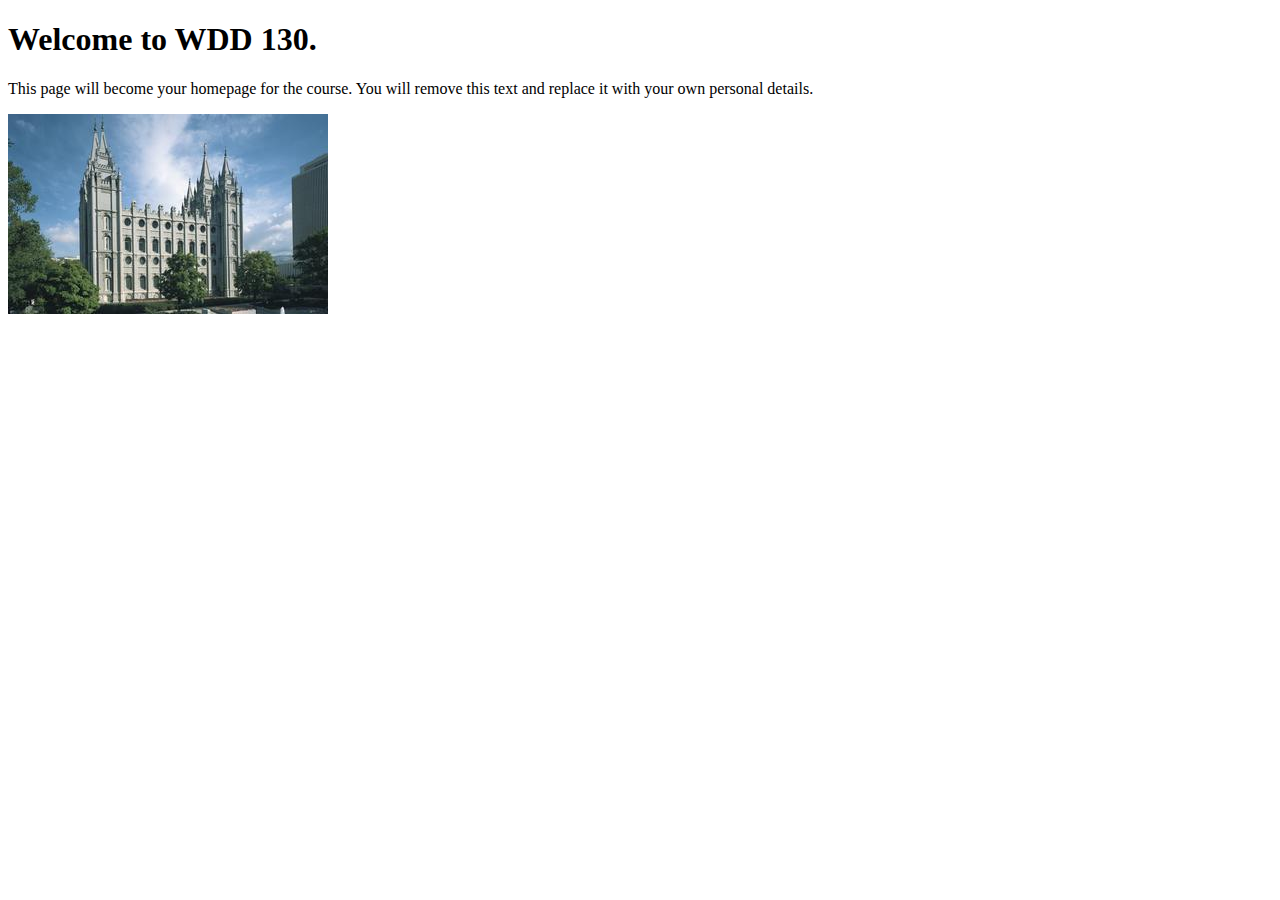
<file: index.html>
<!DOCTYPE html>
<html lang="en">
<head>
    <meta charset="UTF-8">
    <meta name="viewport" content="width=device-width, initial-scale=1.0">
    <title>WDD 130 | Personal Homepage</title>
</head>
<body>
    <h1>Welcome to WDD 130.</h1>
    <p>This page will become your homepage for the course. You will remove this text and replace it with your own personal details.</p>

    <img src="images/salt-lake-temple.jpg" alt="The Salt Lake Temple.">
</body>
</html>
</file>
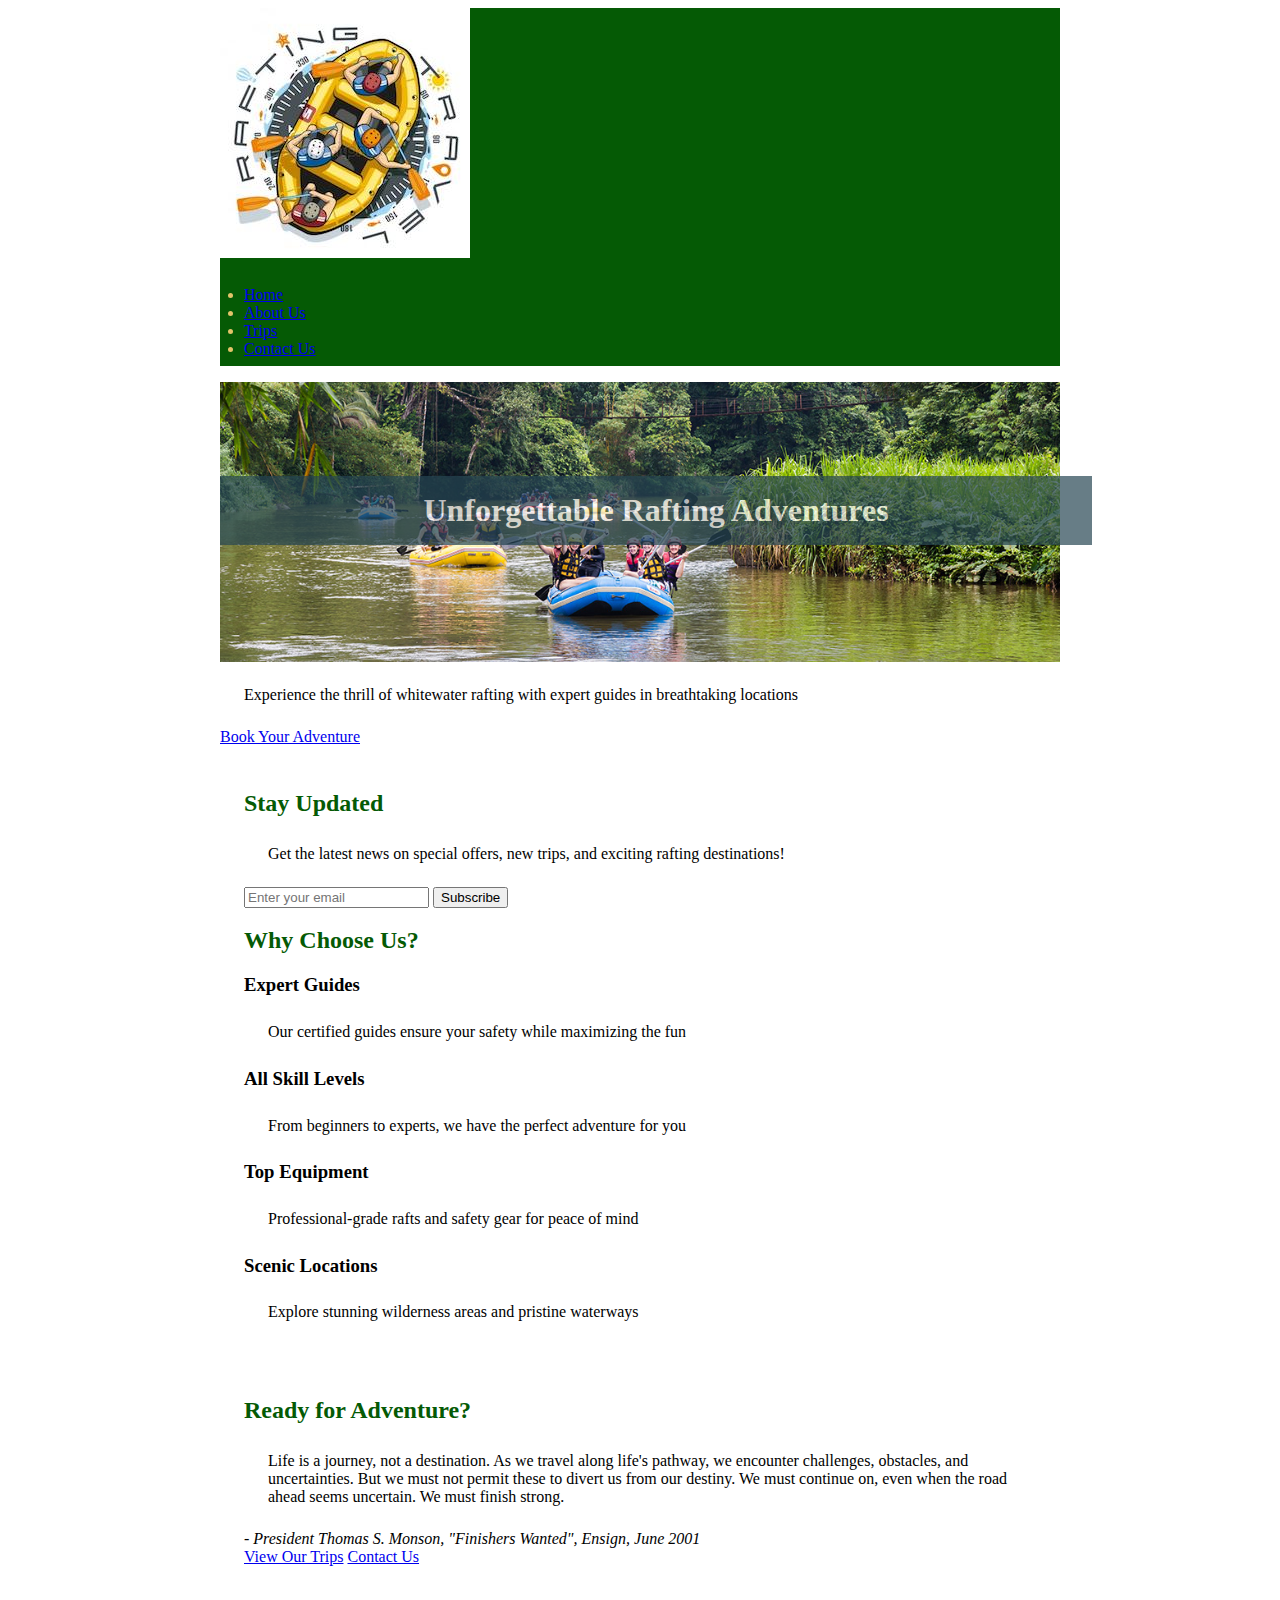
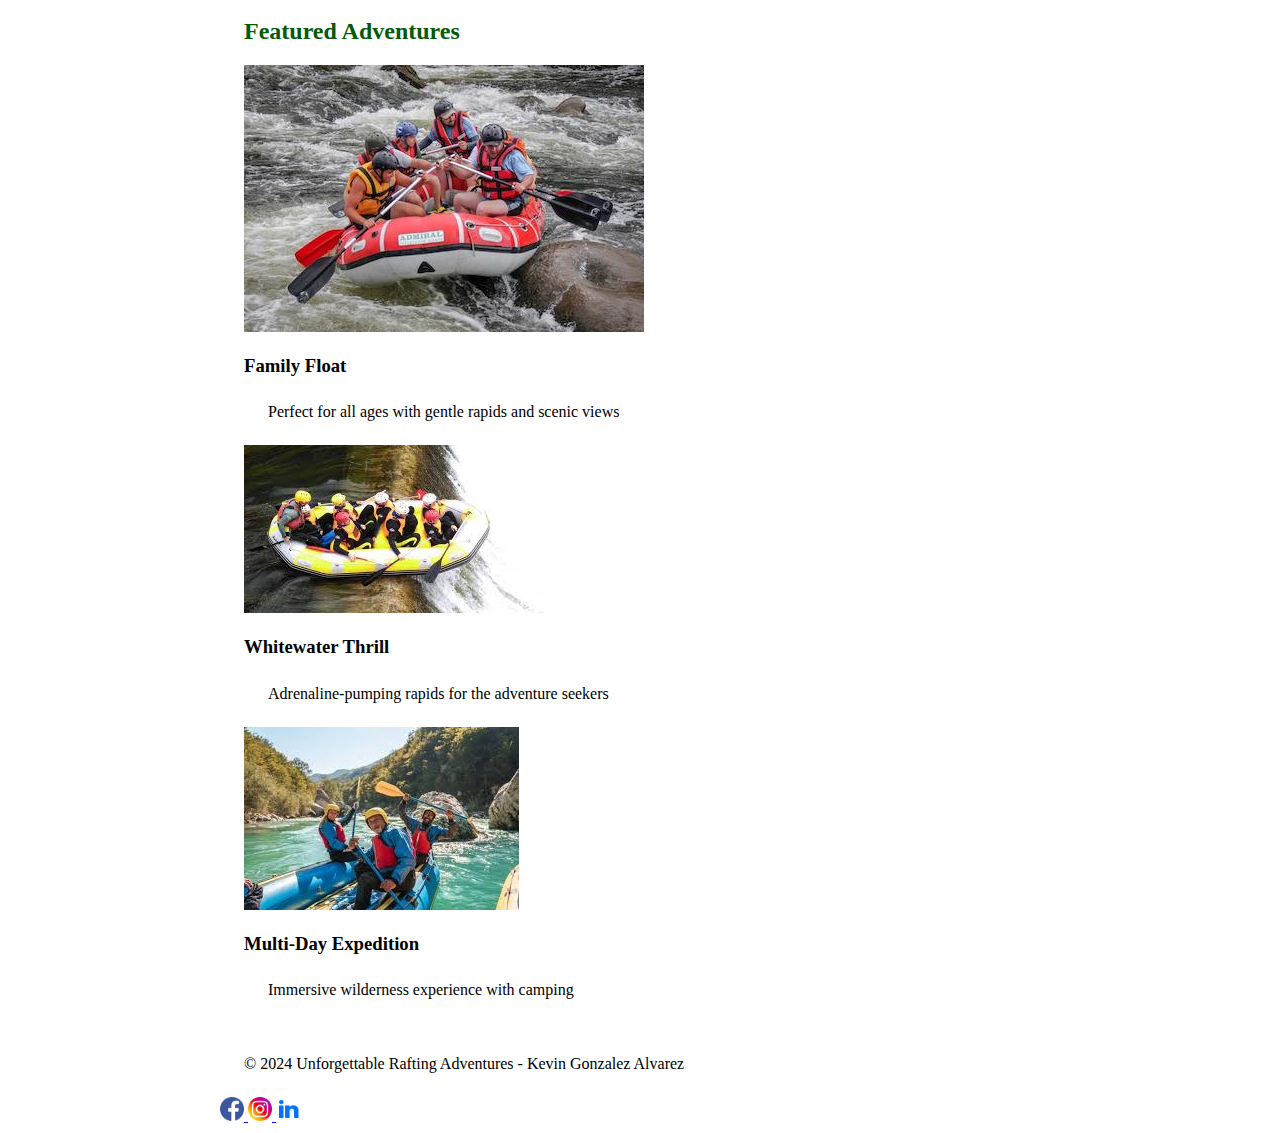
<file: wwr/index.html>
<!DOCTYPE html>
<html lang="en">

<head>
    <meta charset="UTF-8">
    <meta name="viewport" content="width=device-width, initial-scale=1.0">
    <meta name="author" content="Kevin Gonzalez Alvarez">
    <meta name="description"
        content="Experience unforgettable rafting adventures with our expert guides. From gentle family floats to thrilling whitewater rapids. Book your adventure today!">
    <title>Home – Unforgettable Rafting Adventures</title>
    <link rel="stylesheet" href="styles/rafting.css">
</head>

<body>
    <header class="site-header">
        <div class="header-grid">
            <img class="logo" src="images/raftingcompas.jpg" alt="Rafting Compass">
            <nav class="main-nav">
                <ul>
                    <li><a href="index.html">Home</a></li>
                    <li><a href="about.html">About Us</a></li>
                    <li><a href="trips.html">Trips</a></li>
                    <li><a href="contact.html">Contact Us</a></li>
                </ul>
            </nav>
        </div>
    </header>

    <main>
        <div class="hero">
            <img src="images/hero_rafting.jpg" alt="Exciting whitewater rafting adventure">
            <div class="hero-content">
                <h1>Unforgettable Rafting Adventures</h1>
                <p>Experience the thrill of whitewater rafting with expert guides in breathtaking locations</p>
                <a href="trips.html" class="cta-button">Book Your Adventure</a>
            </div>
        </div>

        <!-- Newsletter and Call to Action Section -->
        <section class="home-grid">
            <div class="newsletter-section">
                <h2>Stay Updated</h2>
                <p>Get the latest news on special offers, new trips, and exciting rafting destinations!</p>
                <form class="newsletter-form" action="#" method="post">
                    <input type="email" id="email" name="email" placeholder="Enter your email" required>
                    <button type="submit">Subscribe</button>
                </form>
            </div>

            <div class="features-section">
                <h2>Why Choose Us?</h2>
                <div class="features-grid">
                    <div class="feature">
                        <h3>Expert Guides</h3>
                        <p>Our certified guides ensure your safety while maximizing the fun</p>
                    </div>
                    <div class="feature">
                        <h3>All Skill Levels</h3>
                        <p>From beginners to experts, we have the perfect adventure for you</p>
                    </div>
                    <div class="feature">
                        <h3>Top Equipment</h3>
                        <p>Professional-grade rafts and safety gear for peace of mind</p>
                    </div>
                    <div class="feature">
                        <h3>Scenic Locations</h3>
                        <p>Explore stunning wilderness areas and pristine waterways</p>
                    </div>
                </div>
            </div>
        </section>

        <!-- Call to Action Section -->
        <section class="cta-section">
            <h2>Ready for Adventure?</h2>
            <p>Life is a journey, not a destination. As we travel along life's pathway, we encounter challenges,
                obstacles, and uncertainties. But we must not permit these to divert us from our destiny. We must
                continue on, even when the road ahead seems uncertain. We must finish strong.</p>
            <cite>- President Thomas S. Monson, "Finishers Wanted", Ensign, June 2001</cite>
            <div class="cta-buttons">
                <a href="trips.html" class="cta-primary">View Our Trips</a>
                <a href="contact.html" class="cta-secondary">Contact Us</a>
            </div>
        </section>

        <!-- Adventure Preview -->
        <section class="adventure-preview">
            <h2>Featured Adventures</h2>
            <div class="preview-grid">
                <div class="preview-card">
                    <img src="images/adventure1.jpg" alt="Family friendly rafting">
                    <h3>Family Float</h3>
                    <p>Perfect for all ages with gentle rapids and scenic views</p>
                </div>
                <div class="preview-card">
                    <img src="images/adventure2.jpg" alt="Whitewater rafting">
                    <h3>Whitewater Thrill</h3>
                    <p>Adrenaline-pumping rapids for the adventure seekers</p>
                </div>
                <div class="preview-card">
                    <img src="images/adventure3.jpg" alt="Multi-day expedition">
                    <h3>Multi-Day Expedition</h3>
                    <p>Immersive wilderness experience with camping</p>
                </div>
            </div>
        </section>
    </main>

    <footer>
        <div class="footer-grid">
            <p>&copy; 2024 Unforgettable Rafting Adventures - Kevin Gonzalez Alvarez</p>
            <div class="social-media">
                <a href="https://facebook.com" target="_blank">
                    <img src="images/facebook_icon.png" alt="Facebook" width="24" height="24">
                </a>
                <a href="https://instagram.com" target="_blank">
                    <img src="images/instagram_icon.png" alt="Instagram" width="24" height="24">
                </a>
                <a href="https://linkedin.com" target="_blank">
                    <img src="images/linkedin_icon.png" alt="LinkedIn" width="24" height="24">
                </a>
            </div>
        </div>
    </footer>
</body>

</html>
</file>
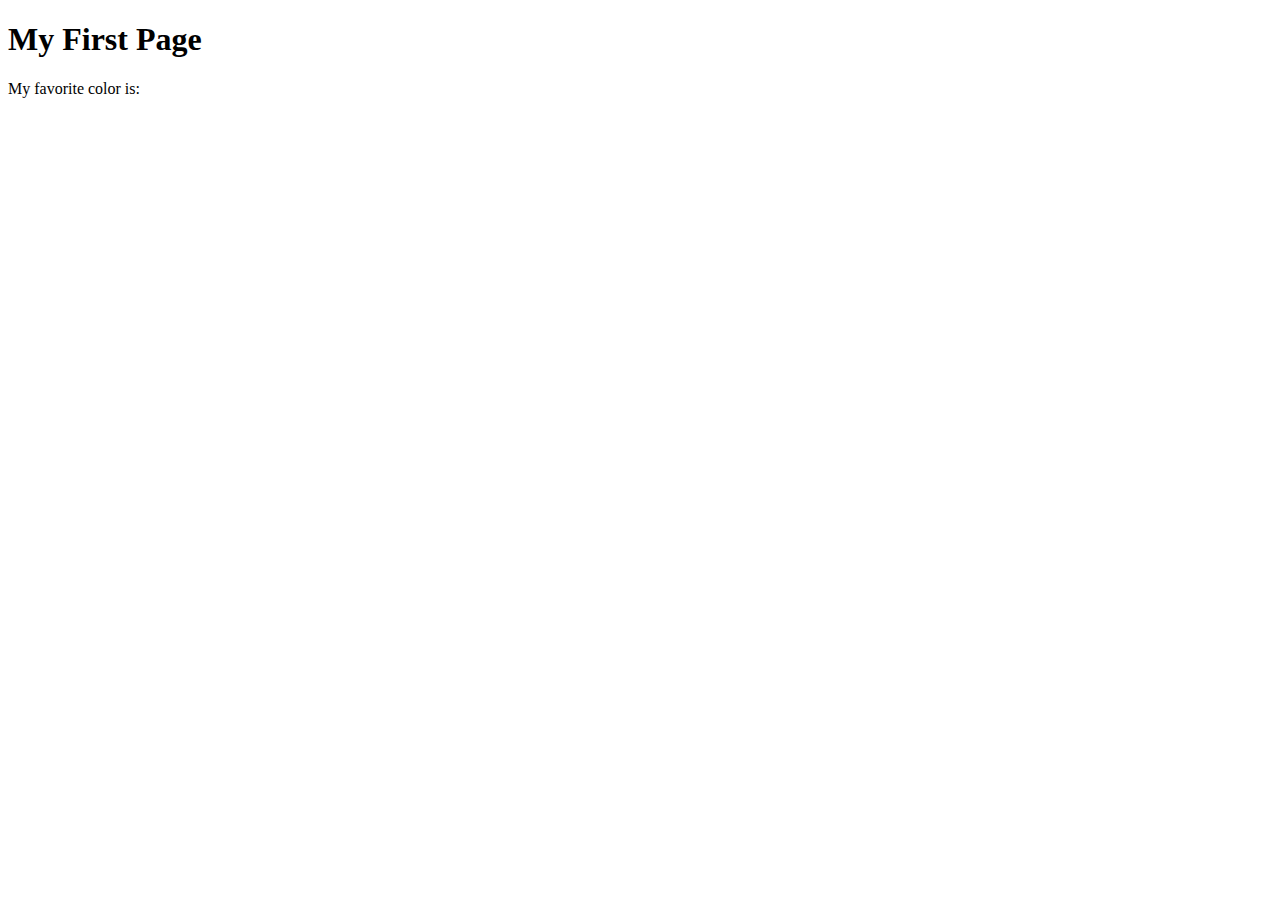
<file: week01/first-page.html>
<!DOCTYPE html>
<html lang="en">
<head>
    <meta charset="UTF-8">
    <meta name="viewport" content="width=device-width, initial-scale=1.0">
    <title>My First Page</title>
</head>
<body>
    <h1>My First Page</h1>
    <p>My favorite color is: </p>
</body>
</html>
</file>
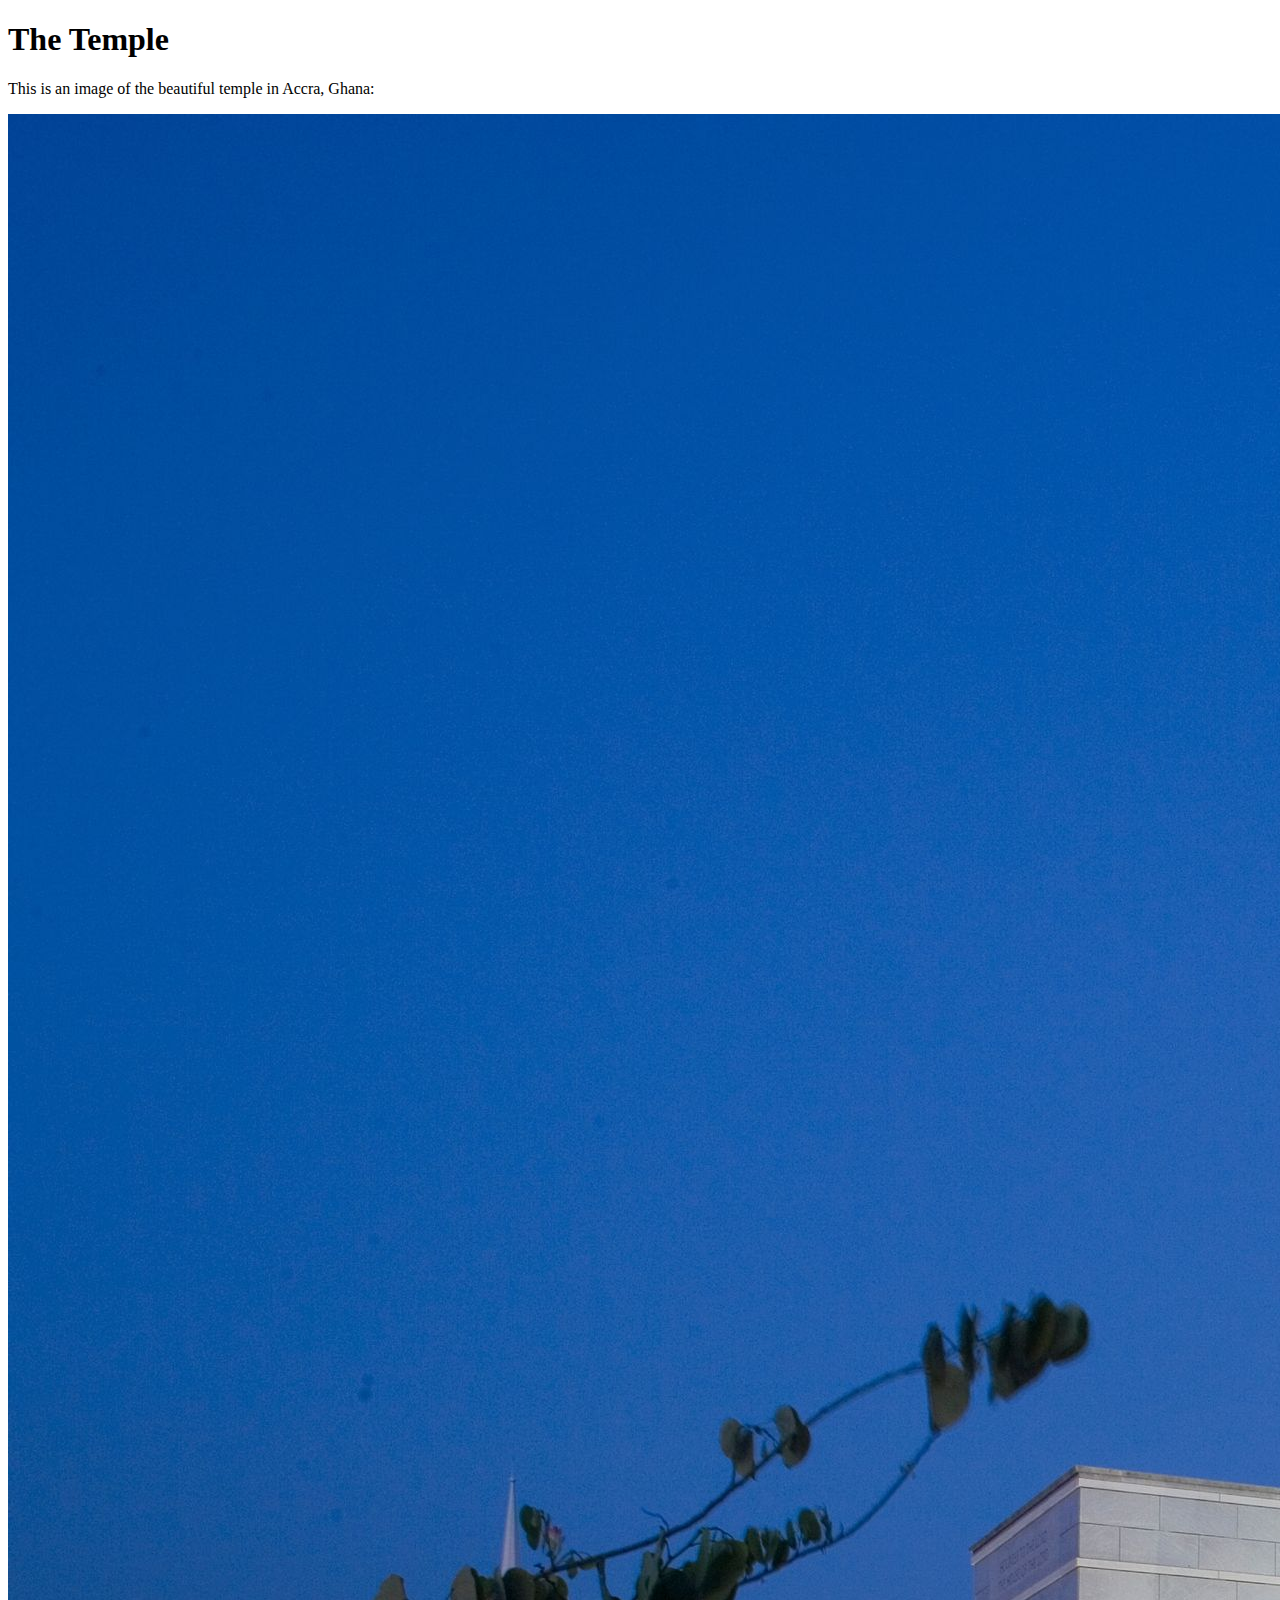
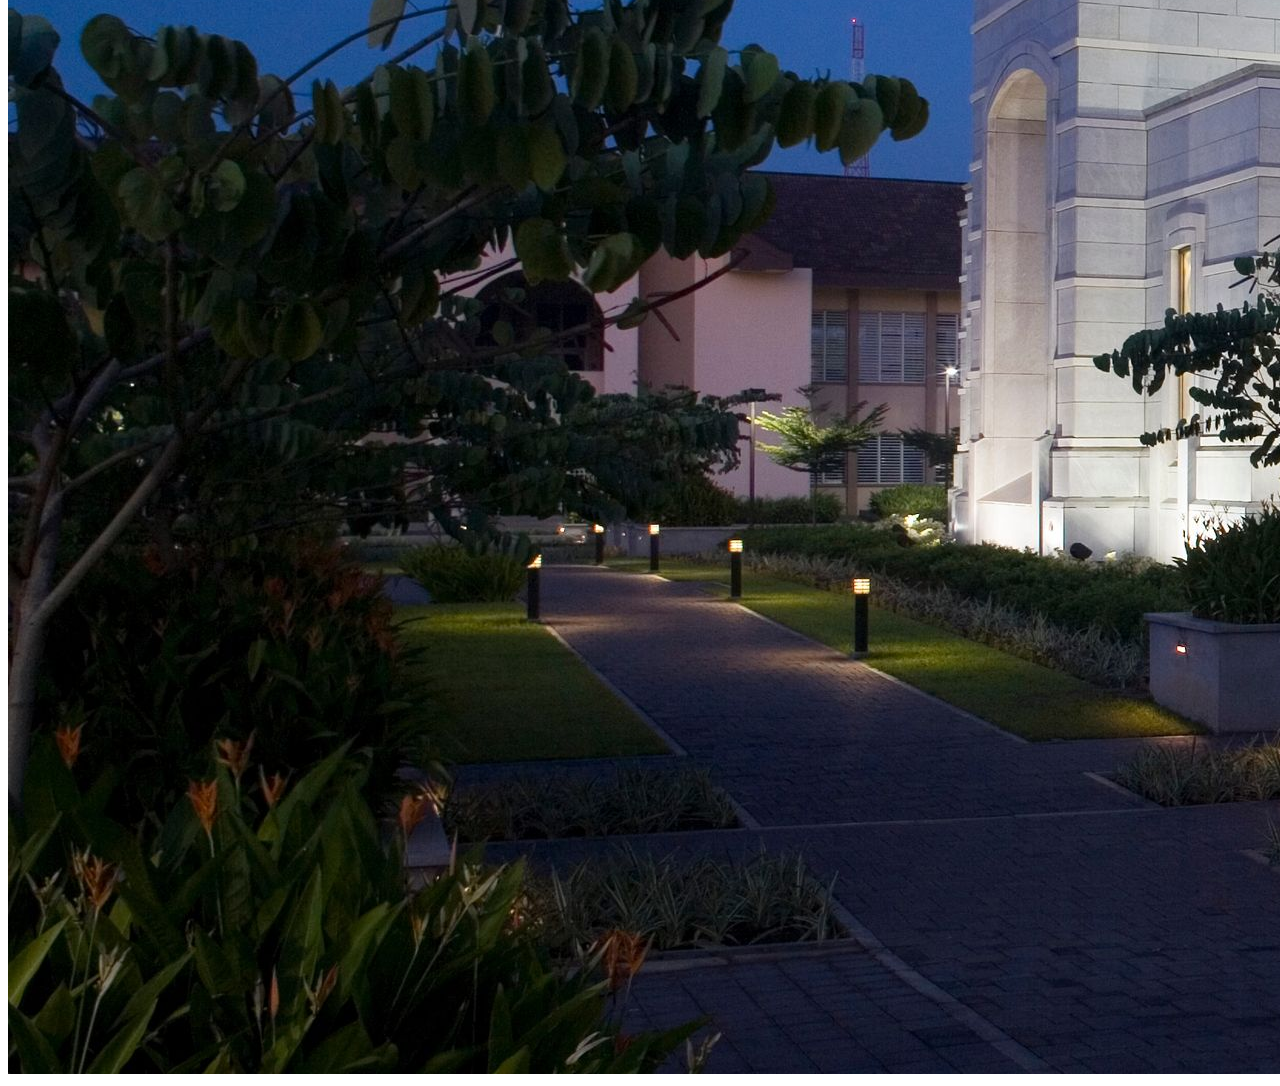
<file: week01/images.html>
<!DOCTYPE html>
<html lang="en">
<head>
    <meta charset="UTF-8">
    <meta name="viewport" content="width=device-width, initial-scale=1.0">
    <title>Temple Image</title>
</head>
<body>
    <h1>The Temple</h1>
    <p>This is an image of the beautiful temple in Accra, Ghana:</p>
    <img src="images/temple-large.jpeg" alt="The Accra Ghana Temple">
    
</body>
</html>
</file>
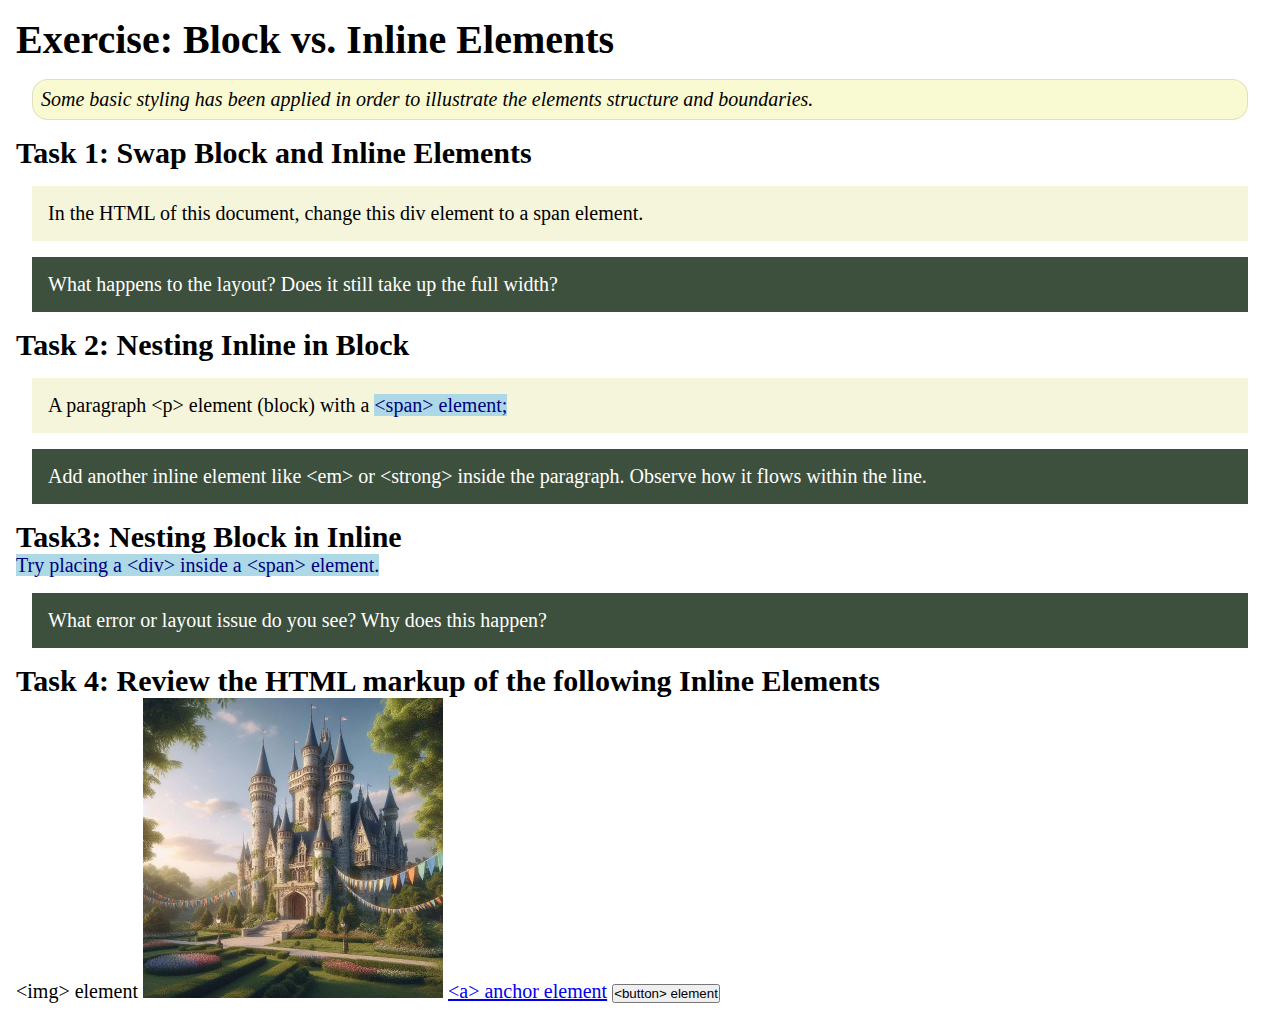
<file: week02/block-vs-inline.html>
<!DOCTYPE html>
<html lang="en">

<head>
    <meta charset="UTF-8">
    <meta name="viewport" content="width=device-width, initial-scale=1.0">
    <title>Exercise: Block vs. Inline Elements</title>
    <link rel="stylesheet" href="styles/block-vs-inline.css">
</head>

<body>
    <main>
        <h1>Exercise: Block vs. Inline Elements</h1>
        <p class="note">Some basic styling has been applied in order to illustrate the elements structure and
            boundaries.</p>

        <h2>Task 1: Swap Block and Inline Elements</h2>
        <div>In the HTML of this document, change this div element to a span element.</div>

        <p class="question">What happens to the layout? Does it still take up the full width?</p>

        <h2>Task 2: Nesting Inline in Block</h2>
        <p>A paragraph &lt;p&gt; element (block) with a <span>&lt;span&gt; element;</span></p>
        <p class="question">Add another inline element like &lt;em&gt; or &lt;strong&gt; inside the paragraph. Observe
            how it flows within the line.</p>

        <h2>Task3: Nesting Block in Inline</h2>
        <span>Try placing a &lt;div&gt; inside a &lt;span&gt; element.</span>
            <p class="question">What error or layout issue do you see? Why does this happen?</p>


            <h2>Task 4: Review the HTML markup of the following Inline Elements</h2>
        &lt;img&gt; element
        <img src="images/castle.webp" alt="placeholder image (images are inline)" width="300" height="300">
        <a href="https://churchofjesuschrist.org">&lt;a&gt; anchor element</a>
        <button type="button">&lt;button&gt; element</button>
    </main>
</body>

</html>
</file>
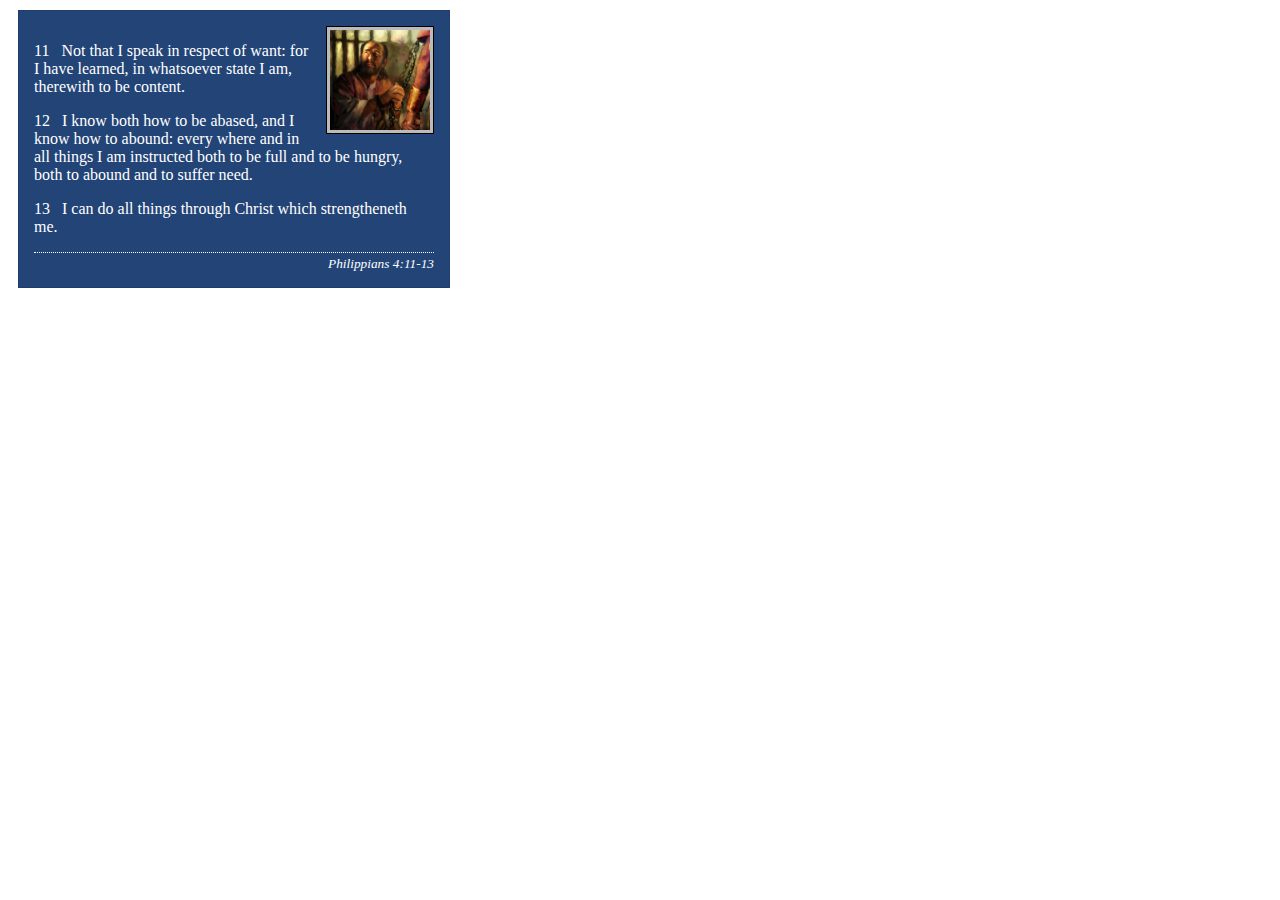
<file: week02/box-model-solution.html>
<!DOCTYPE html>
<html lang="en">
<head>
    <meta charset="UTF-8">
    <meta name="viewport" content="width=device-width, initial-scale=1.0">
    <title>Box Model Activity</title>
    <link rel="stylesheet" href="styles/box-model-solution.css">
</head>
<body>
    <main>
        <div class="callout">
            <img src="images/apostle-paul-imprisoned.webp" alt="Paul the Apostle - Imprisoned in Rome" width="200" height="200">
            <blockquote>
                <p>11 &nbsp; Not that I speak in respect of want: for I have learned, in whatsoever state I am, therewith to be content.</p>
                <p>12 &nbsp; I know both how to be abased, and I know how to abound: every where and in all things I am instructed both to be full and to be hungry, both to abound and to suffer need.</p>
                <p>13 &nbsp; I can do all things through Christ which strengtheneth me.</p>
            </blockquote>
            <cite>Philippians 4:11-13</cite>
        </div>
    </main>
</body>
</html>
</file>
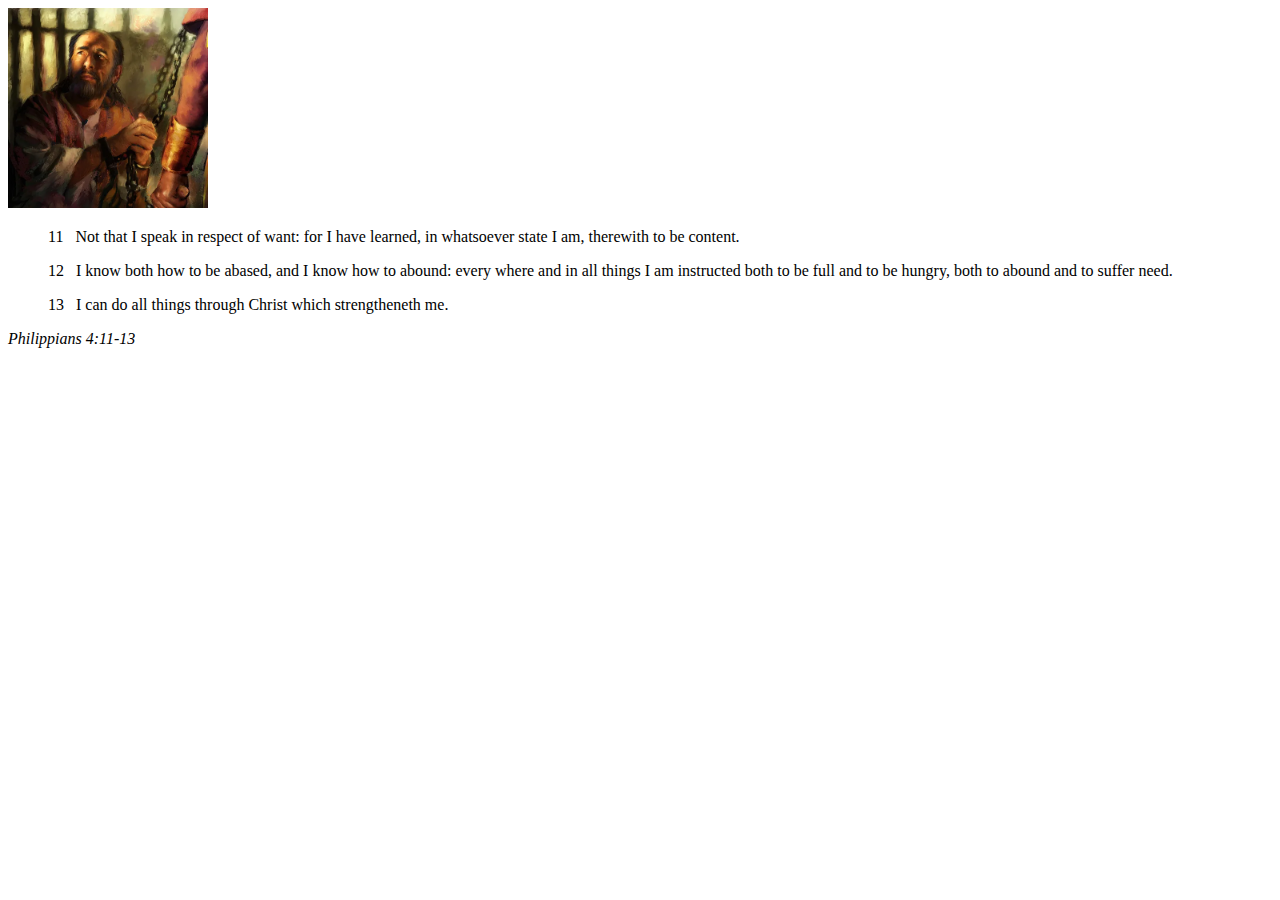
<file: week02/box-model.html>
<!DOCTYPE html>
<html lang="en">
<head>
    <meta charset="UTF-8">
    <meta name="viewport" content="width=device-width, initial-scale=1.0">
    <title>Box Model Activity</title>
</head>
<body>
    <main>
        <div class="callout">
            <img src="images/apostle-paul-imprisoned.webp" alt="Paul the Apostle - Imprisoned in Rome" width="200" height="200">
            <blockquote>
                <p>11 &nbsp; Not that I speak in respect of want: for I have learned, in whatsoever state I am, therewith to be content.</p>
                <p>12 &nbsp; I know both how to be abased, and I know how to abound: every where and in all things I am instructed both to be full and to be hungry, both to abound and to suffer need.</p>
                <p>13 &nbsp; I can do all things through Christ which strengtheneth me.</p>
            </blockquote>
            <cite>Philippians 4:11-13</cite>
        </div>
    </main>
</body>
</html>
</file>
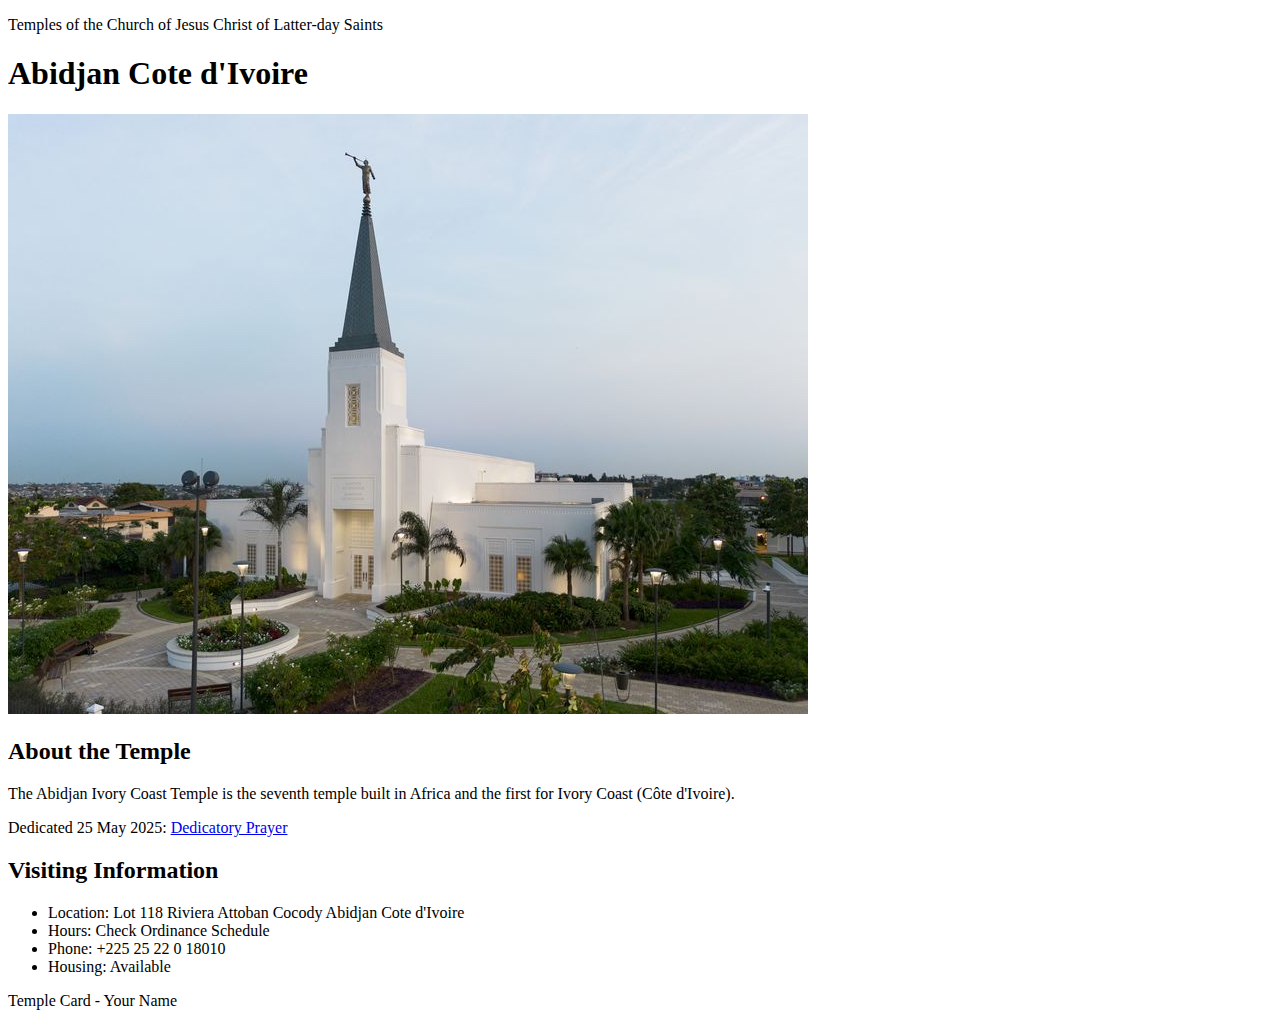
<file: week02/temple.html>
<!DOCTYPE html>
<html lang="en">

<head>
    <meta charset="UTF-8">
    <meta name="viewport" content="width=device-width, initial-scale=1.0">
    <title>Temple Card - Abidjan Cote d'Ivoire</title>
</head>

<body>
    <header>
        <p>Temples of the Church of Jesus Christ of Latter-day Saints</p>
    </header>
    <main>
        <h1>Abidjan Cote d'Ivoire</h1>
        <picture>
            <img src="images/abidjan-ivory-coast.jpeg" alt="Abidjan Cote d'Ivoire Temple">
        </picture>
        <section>
            <h2>About the Temple</h2>
            <p>The Abidjan Ivory Coast Temple is the seventh temple built in Africa and the first for Ivory Coast (Côte
                d'Ivoire).</p>
            <p>Dedicated 25 May 2025: <a
                    href="https://www.churchofjesuschrist.org/temples/dedicatory-prayer/abidjan-ivory-coast-temple/2025-05-25?lang=eng"
                    target="_blank" rel="noopener noreferrer">Dedicatory Prayer</a></p>
        </section>
        <section>
            <h2>Visiting Information</h2>
            <ul>
                <li>Location: Lot 118 Riviera Attoban Cocody Abidjan Cote d'Ivoire</li>
                <li>Hours: Check Ordinance Schedule</li>
                <li>Phone: +225 25 22 0 18010</li>
                <li>Housing: Available</li>
            </ul>
        </section>
    </main>
    <footer>
        <p>Temple Card - Your Name</p>
    </footer>
</body>

</html>
</file>
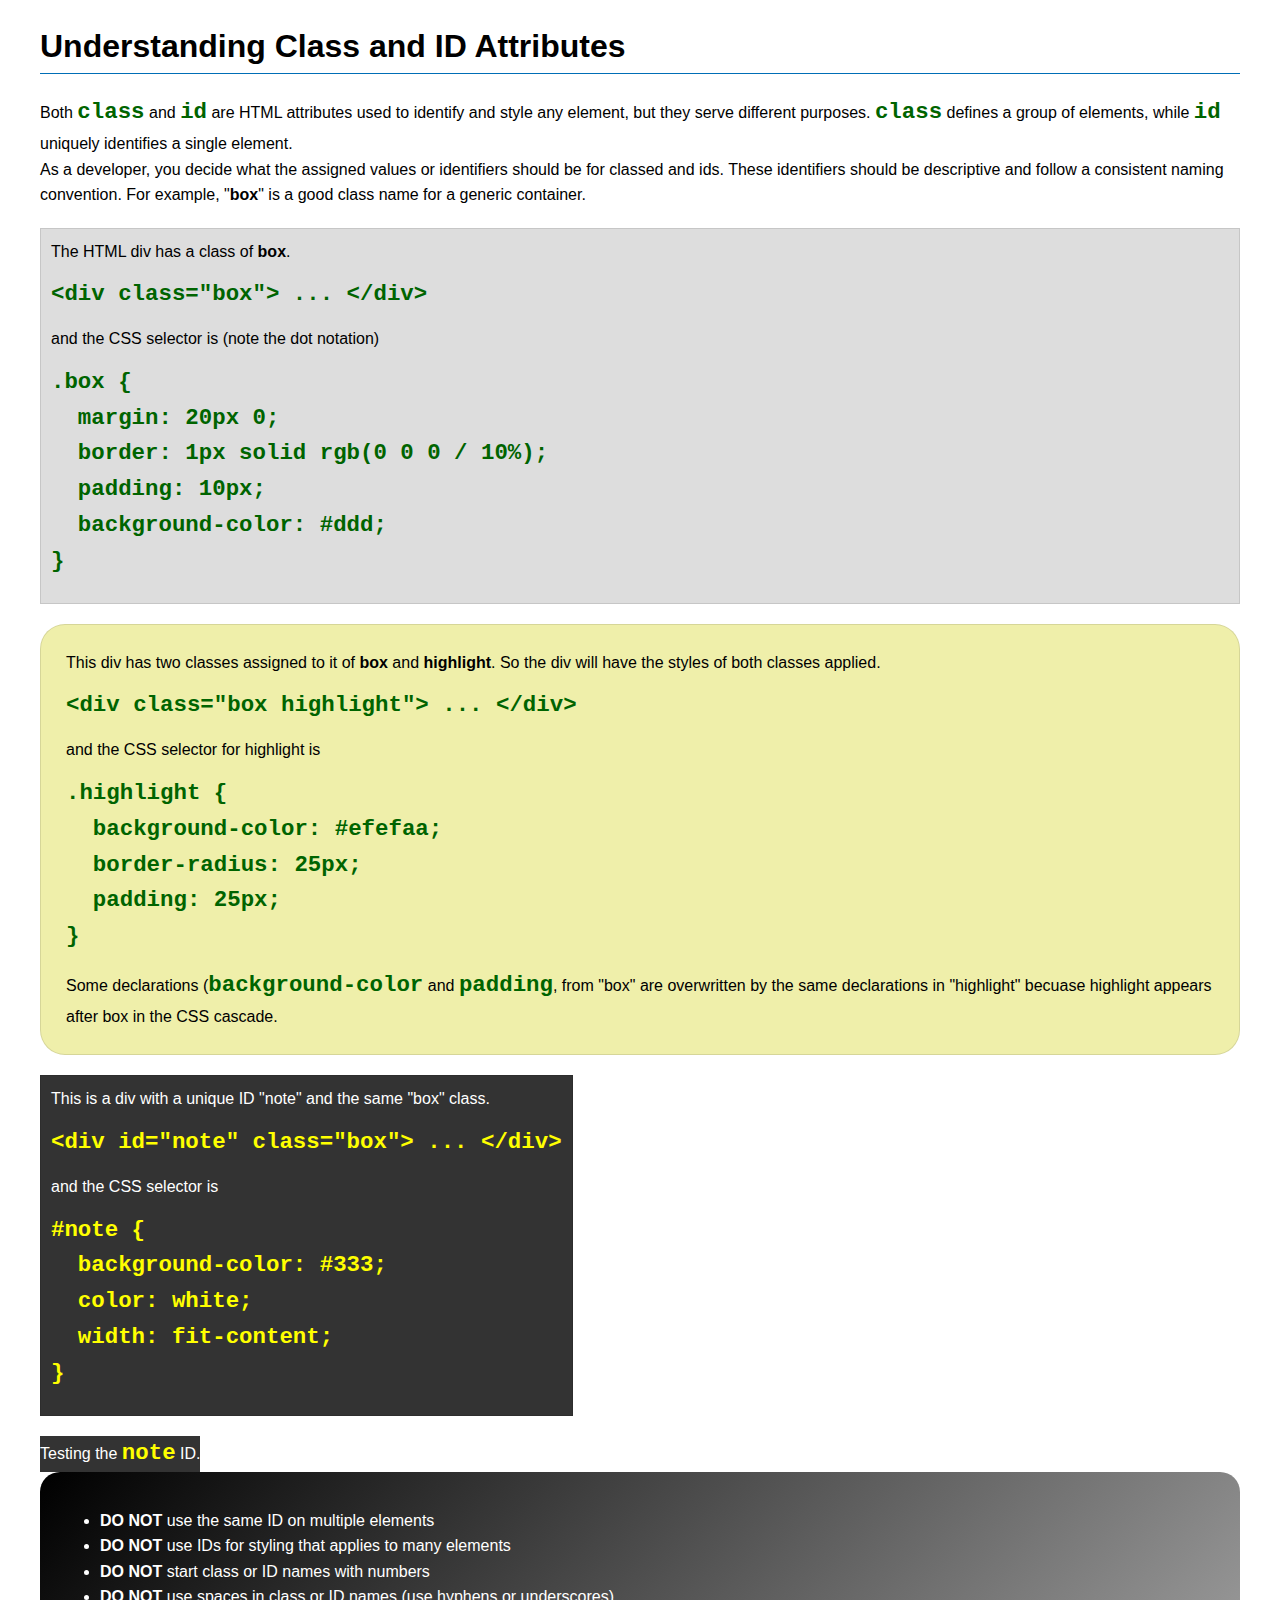
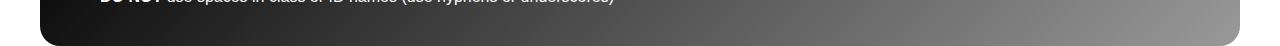
<file: week03/class-and-id.html>
<!DOCTYPE html>
<html lang="en">

<head>
    <meta charset="UTF-8">
    <meta name="viewport" content="width=device-width, initial-scale=1.0">
    <title>Class vs ID Attributes</title>
    <link rel="stylesheet" href="styles/class-and-id.css">
</head>

<body>
    <h1>Understanding Class and ID Attributes</h1>
    <p>Both <code>class</code> and <code>id</code> are HTML attributes used to identify and style any element, but they
        serve different purposes. <code>class</code> defines a group of elements, while <code>id</code> uniquely
        identifies a single element.</p>
    <p>As a developer, you decide what the assigned values or identifiers should be for classed and ids. These
        identifiers should be
        descriptive and follow a consistent naming convention. For example, "<strong>box</strong>" is a good class name
        for a generic container.</p>
    <div class="box">
        <p>The HTML div has a class of <strong>box</strong>.</p>
        <pre><code class="html">&lt;div class="box"&gt; ... &lt;/div&gt;</code></pre>
        and the CSS selector is (note the dot notation)
        <pre><code class="css">.box {
  margin: 20px 0;
  border: 1px solid rgb(0 0 0 / 10%);
  padding: 10px;
  background-color: #ddd; 
}</code></pre>
    </div>

    <div class="box highlight">
        <p>This div has two classes assigned to it of <strong>box</strong> and <strong>highlight</strong>. So the div
            will have the styles of both classes applied.</p>
        <pre><code class="html">&lt;div class="box highlight"&gt; ... &lt;/div&gt;</code></pre>
        and the CSS selector for highlight is
        <pre><code class="css">.highlight {
  background-color: #efefaa;
  border-radius: 25px;
  padding: 25px;
}</code></pre>
<p>Some declarations (<code>background-color</code> and <code>padding</code>, from "box" are overwritten by the same declarations in "highlight" becuase highlight appears after box in the CSS cascade.</p>
    </div>

    <div id="note" class="box">
        <p>This is a div with a unique ID "note" and the same "box" class.</p>
        <pre><code class="html">&lt;div id="note" class="box"&gt; ... &lt;/div&gt;</code></pre>
        and the CSS selector is
        <pre><code class="css">#note {
  background-color: #333;
  color: white;
  width: fit-content;
}</code></pre>
    </div>

    <div id="note">
        <p>Testing the <code>note</code> ID.</p>
    </div>

    <section id="best-practice">
        <ul>
            <li><strong>DO NOT</strong> use the same ID on multiple elements</li>
            <li><strong>DO NOT</strong> use IDs for styling that applies to many elements</li>
            <li><strong>DO NOT</strong> start class or ID names with numbers</li>
            <li><strong>DO NOT</strong> use spaces in class or ID names (use hyphens or underscores)</li>
        </ul>
    </section>




</body>

</html>
</file>
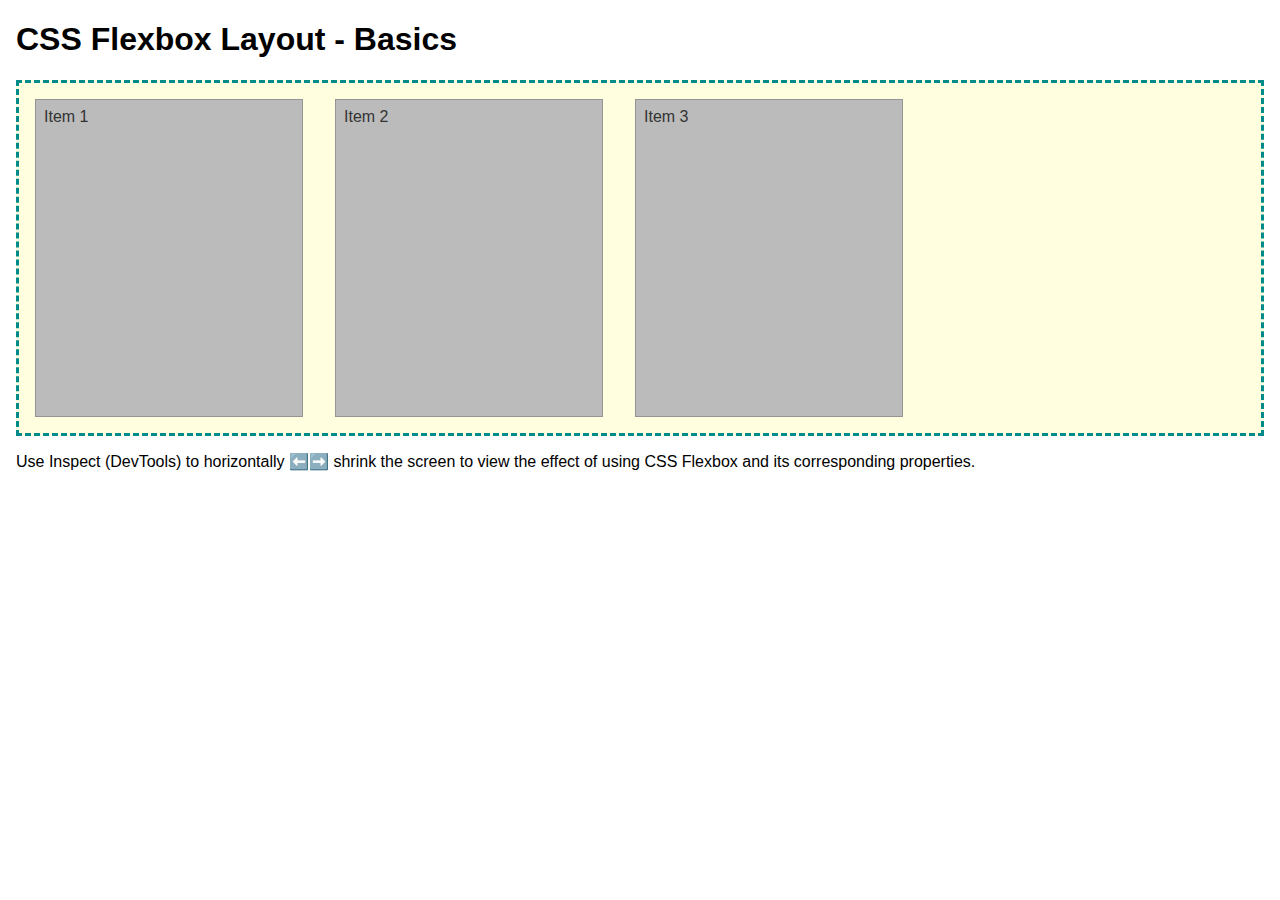
<file: week04/flexbox-layout.html>
<!DOCTYPE html>
<html lang="en">
<head>
    <meta charset="UTF-8">
    <meta name="viewport" content="width=device-width, initial-scale=1.0">
    <title>CSS Flexbox Layout - Basics</title>
    <link rel="stylesheet" href="styles/flexbox.css">
</head>
<body>
    <main>
        <h1>CSS Flexbox Layout - Basics</h1>
        <div class="flex-container">
            <div class="flex-item item1">Item 1</div>
            <div class="flex-item item2">Item 2</div>
            <div class="flex-item item3">Item 3</div>
        </div>
        <p>Use Inspect (DevTools) to horizontally ⬅️➡️ shrink the screen to view the effect of using CSS Flexbox and its corresponding properties.</p>
    </main>
</body>
</html>
</file>
<file: wwr/styles/rafting.css>
:root {
  --primary-color: #055a05;
  --secondary-color: #f4a261;
  --accent1-color: #264653;
  --accent2-color: #e3c46a;
  --heading-font: "Times New Roman", "Georgia", serif;
    --body-font: "Arial", "Helvetica", sans-serif;
}

* {
header {
    background-color: var(--primary-color);
    color: var(--accent2-color);

* {
    margin: 0;
    padding: 0;
    box-sizing: border-box;
}

header {
    background-color: var(--primary-color);
    color: var(--accent2-color);
}
}

header, main, footer {
    width: 840px;
    margin: 0 auto;
}

h1, h2 {
    font-family: var(--heading-font);
    color: var(--primary-color);
}

nav, p, section, article {

    margin: 16px;
    padding: 8px;
}

.socialmedia a {
    text-decoration: none;
}

.hero {
    position: relative;
}

.hero img {
    display: block;
    width: 100%;
    height: auto;
}

h1 {
    position: absolute;
    top: 20%;
    width: 100%;
    padding: 16px;
    text-align: center;
    opacity: 0.7;
    background-color: var(--accent1-color);
    color: #fff;
}

.hero article img {
    float: right;
    width: 125px;
}
</file>
<file: week02/styles/block-vs-inline.css>
* {
    margin: 0;
    padding: 0;
}

body {
    font-size: 20px;
    margin: 1rem;
}

p,
div {
    background-color: beige;
    margin: 1rem;
    padding: 1rem;
}

span {
    color: navy;
    background-color: lightblue;
}

code {
    margin: 0;
    padding: 0;
    color: green;
    font-size: 1.2rem;
}

.note {
    font-style: italic;
    background-color: lightgoldenrodyellow;
    border-radius: 1rem;
    border: 1px solid rgb(0 0 0 / 10%);
    margin: 1rem;
    padding: .5rem;
}

.question {
    background-color: #3d503d;
    color: #fff;
}
</file>
<file: week02/styles/box-model-solution.css>
.callout {
    max-width: 400px;
    margin: 10px;
    border: 1px solid rgba(0, 0, 0, .1);
    padding: 15px;
    background-color: #247;
    color: #fff;
}

.callout img {
    float: right;
    margin: 0 0 10px 15px;
    border: 1px solid #000;
    padding: 3px;
    background-color: #bbb;
    width: 100px;
    height: auto;

}

blockquote {
    margin: 0;
}

cite {
    display: block;
    border-top: 1px dotted #fff;
    padding-top: 3px;
    text-align: right;
    font-size: smaller;
}
</file>
<file: week03/styles/class-and-id.css>
body {
    font-family: Arial, sans-serif;
    line-height: 1.6;
    margin: 0;
    padding: 0 40px;
}

h1 {
    border-bottom: 1px solid rgb(0 110 182);
    padding-bottom: 0;
}



p {
    margin: 0;
}

code {
    color: darkgreen;
    font-weight: 700;
    font-size: 1.4rem;
}

/* Class examples - can be reused */

.box {
    margin: 20px 0;
    border: 1px solid rgb(0 0 0 / 10%);
    padding: 10px;
    background-color: #ddd; /* this is shorthand for #dddddd */
}

.highlight {
    background-color: #efefaa;
    border-radius: 25px;
    padding: 25px;
}

/* ID examples - should be unique */

#note {
    background-color: #333;
    color: white;
    width: fit-content;
}

#note code {
    color: yellow;
}

#best-practice {
    background: linear-gradient(135deg, #000 0%, #999 100%);
    color: white;
    border-radius: 20px;
    padding: 20px
}
</file>
<file: week04/styles/flexbox.css>
body {
    font-family: Helvetica, Arial, sans-serif;
    margin: 1rem;
}

.flex-container {
    border: 3px dashed darkcyan;
    background-color: lightyellow;
    display: flex;
    flex-wrap: wrap;
}

.flex-item {
    width: 250px;
    margin: 1rem;
    border: 1px solid rgb(0 0 0 / 20%);
    padding: 0.5rem;
    background-color: #bbb;
    color: #333;
}

.item1 {
    min-height: 100px;
}

.item2 {
    min-height: 200px;
}

.item3 {
    min-height: 300px;
}
</file>
